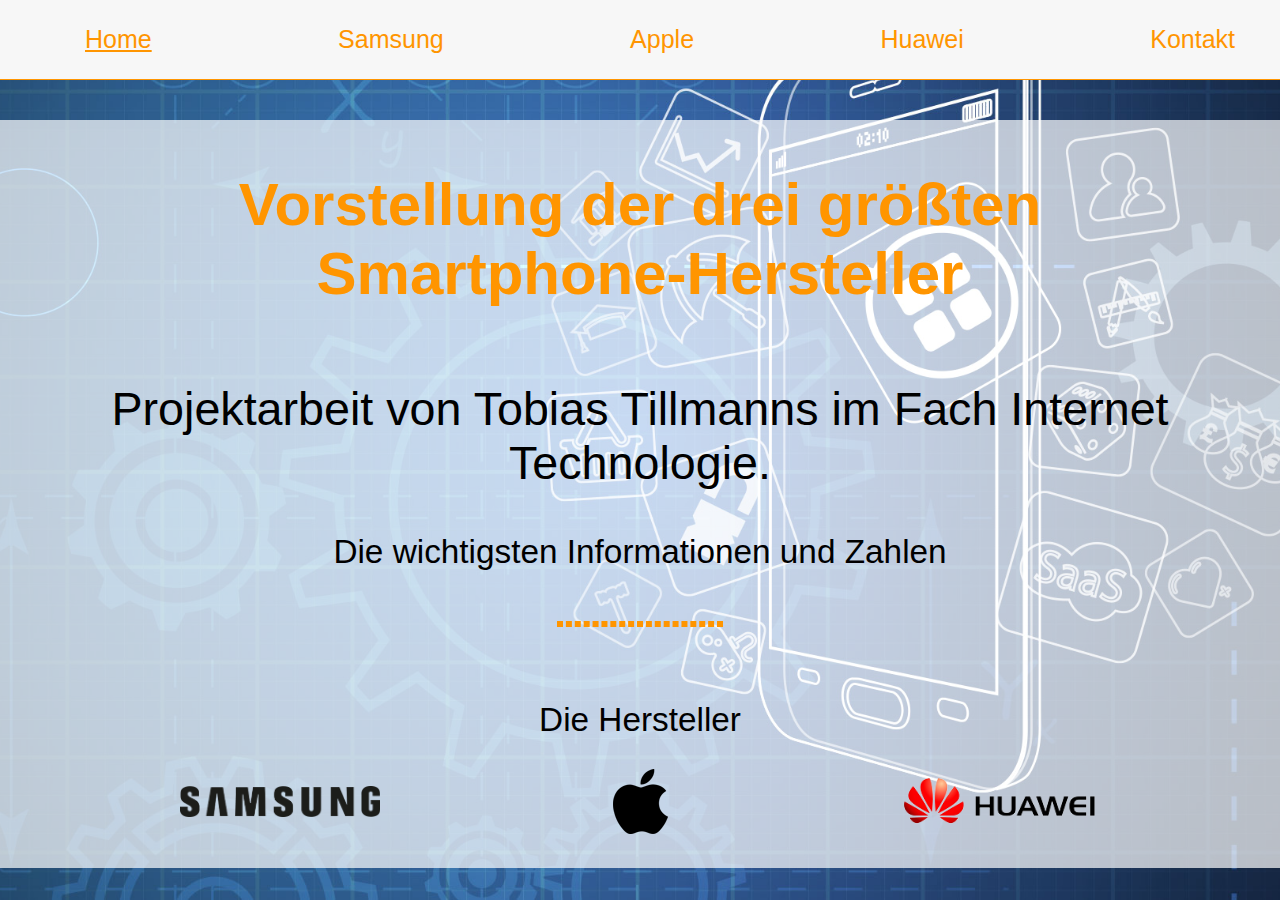
<file: index.html>
<!DOCTYPE html>
<html>
	<head>
		<meta charset="utf-8">
		<meta http-equiv="X-UA-Compatible" content="IE=edge">
		<meta name="viewport" content="width=device-width, initial-scale=1">
		<title>Vorstellung der drei größten Smartphone Hersteller</title>
		<link rel="stylesheet" href="css/styles.css">
	</head>
	<body>
		<header>
			<nav>
				<ul>
					<li><a href="index.html" class="active" title="Home">Home</a></li>
					<li><a href="samsung.html" title="Samsung">Samsung</a></li>
					<li><a href="apple.html" title="Apple">Apple</a></li>
					<li><a href="huawei.html" title="Huawei">Huawei</a></li>
					<li><a href="kontakt.html" title="Kontakt">Kontakt</a></li>
				</ul>
			</nav>
		</header>
		<main>
			<section class="hero">
				<h1>Vorstellung der drei größten Smartphone-Hersteller</h1>
			</section>
			<section class="project">
				<h2>Projektarbeit von Tobias Tillmanns im Fach Internet Technologie.</h2>
				<h3>Die wichtigsten Informationen und Zahlen</h3>
			</section>
			<hr>
			<section class="companies">
				<h3>Die Hersteller</h3>
				<a title="Samsung" href="samsung.html">
					<picture>
						<source srcset="images/samsung_logo.png">
						<img src="images/samsung_logo.png" alt="Samsung Logo">
					</picture>
				</a>
				<a title="Apple" href="apple.html">
					<picture>
						<source srcset="images/apple_logo.png">
						<img src="images/apple_logo.png" alt="Apple Logo">
					</picture>
				</a>
				<a title="Huawei" href="huawei.html">
					<picture>
						<source srcset="images/huawei_logo.png">
						<img src="images/huawei_logo.png" alt="Huawei Logo">
					</picture>
				</a>
			</section>
		</main>
	</body>
</html>
</file>
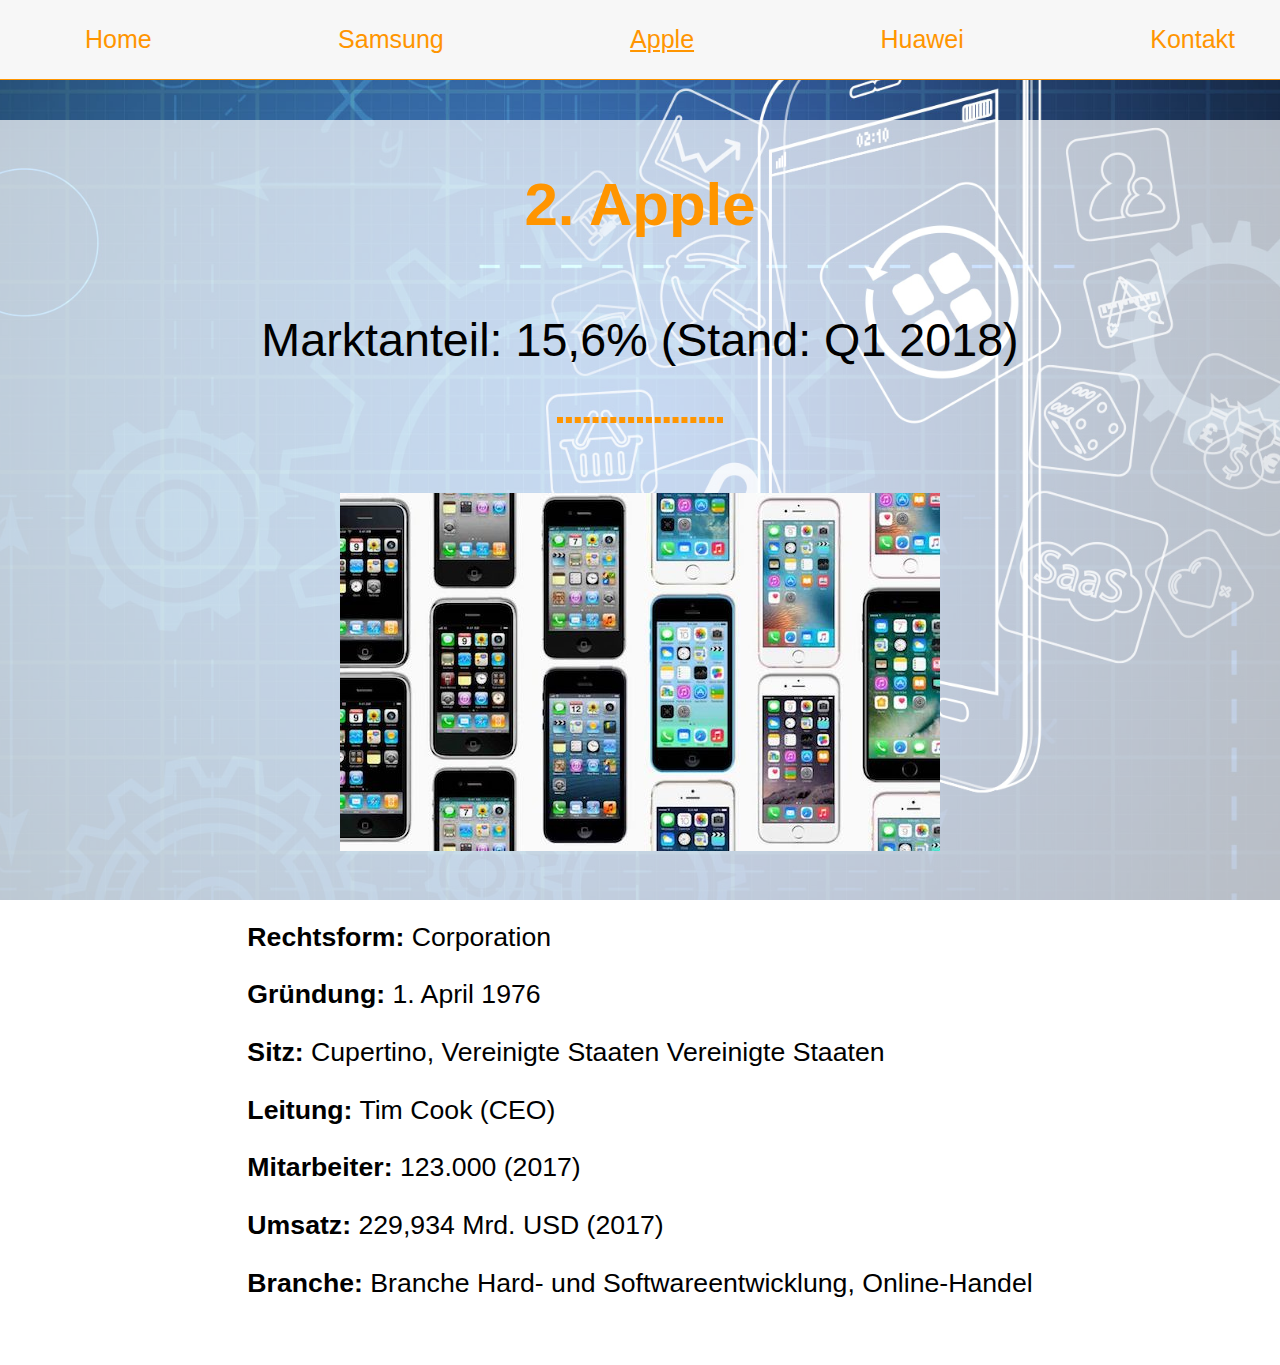
<file: apple.html>
<!DOCTYPE html>
<html>
	<head>
		<meta charset="utf-8">
		<meta http-equiv="X-UA-Compatible" content="IE=edge">
		<meta name="viewport" content="width=device-width, initial-scale=1">
		<title>Vorstellung Apple</title>
		<link rel="stylesheet" href="css/styles.css">
	</head>
	<body>
		<header>
			<nav>
				<ul>
					<li><a href="index.html" title="Home">Home</a></li>
					<li><a href="samsung.html" title="Samsung">Samsung</a></li>
					<li><a href="apple.html" class="active" title="Apple">Apple</a></li>
					<li><a href="huawei.html" title="Huawei">Huawei</a></li>
					<li><a href="kontakt.html" title="Kontakt">Kontakt</a></li>
				</ul>
			</nav>
		</header>
		<main>
			<section class="hero">
				<h1>2. Apple</h1>
			</section>
			<section class="project">
				<h2>Marktanteil: 15,6% (Stand: Q1 2018)</h2>
			</section>
			<hr>
			<section class="introduction">
				<div class="image">
					<picture>
						<source srcset="images/bild_apple_klein.jpg " media="(max-width: 400px)">
						<source srcset="images/bild_apple.jpg">
						<img src="images/bild_apple.jpg" alt="Bild: Handy Historie Apple">
					</picture>
				</div>
				<div class="textblock">
					<p><b>Rechtsform:</b>	Corporation</p>
					<p><b>Gründung:</b>		1. April 1976</p>
					<p><b>Sitz:</b>			Cupertino, Vereinigte Staaten Vereinigte Staaten</p>
					<p><b>Leitung:</b>		Tim Cook (CEO)</p>
					<p><b>Mitarbeiter:</b>	123.000 (2017)</p>
					<p><b>Umsatz:</b>		229,934 Mrd. USD (2017)</p>
					<p><b>Branche:</b>		Branche	Hard- und Softwareentwicklung, Online-Handel</p>
				</div>
			</section>
		</main>
	</body>
</html>
</file>
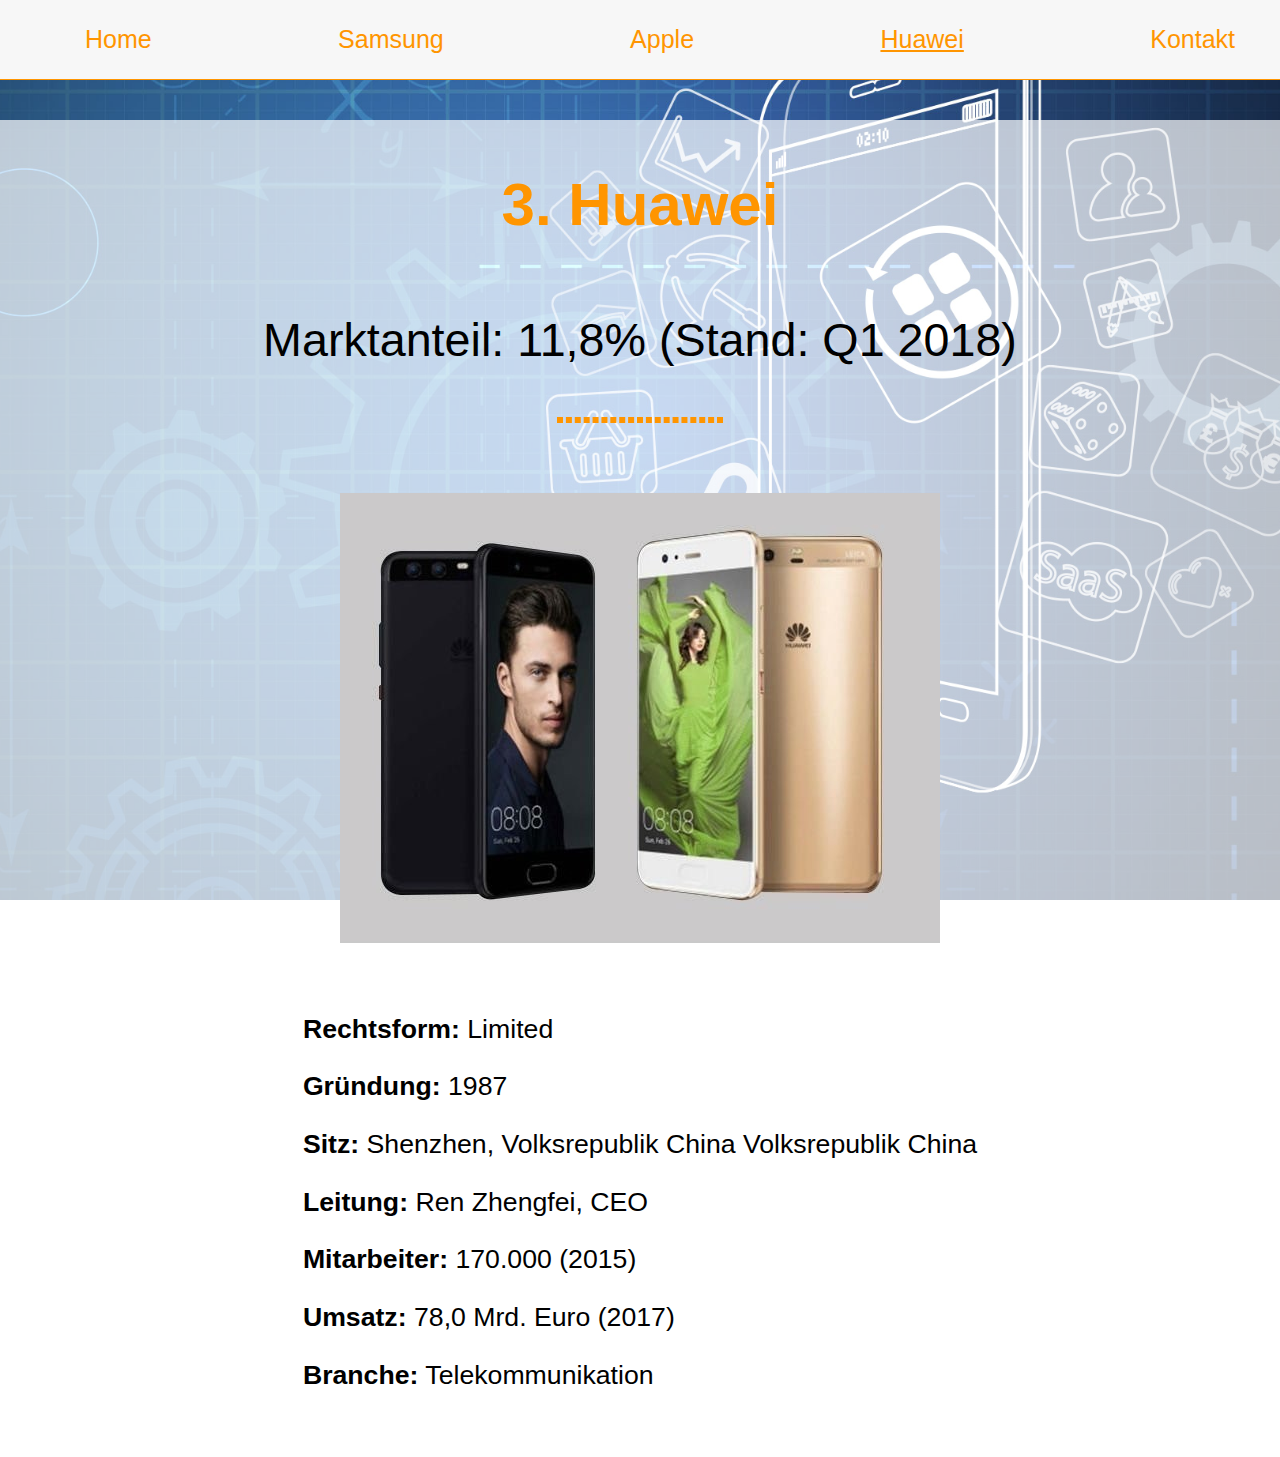
<file: huawei.html>
<!DOCTYPE html>
<html>
	<head>
		<meta charset="utf-8">
		<meta http-equiv="X-UA-Compatible" content="IE=edge">
		<meta name="viewport" content="width=device-width, initial-scale=1">
		<title>Vorstellung Huawei</title>
		<link rel="stylesheet" href="css/styles.css">
	</head>
	<body>
		<header>
			<nav>
				<ul>
					<li><a href="index.html" title="Home">Home</a></li>
					<li><a href="samsung.html" title="Samsung">Samsung</a></li>
					<li><a href="apple.html" title="Apple">Apple</a></li>
					<li><a href="huawei.html" class="active" title="Huawei">Huawei</a></li>
					<li><a href="kontakt.html" title="Kontakt">Kontakt</a></li>
				</ul>
			</nav>
		</header>
		<main>
			<section class="hero">
				<h1>3. Huawei</h1>
			</section>
			<section class="project">
				<h2>Marktanteil: 11,8% (Stand: Q1 2018)</h2>
			</section>
			<hr>
			<section class="introduction">
				<div class="image">
					<picture>
						<source srcset="images/bild_huawei_klein.jpg " media="(max-width: 400px)">
						<source srcset="images/bild_huawei.jpg">
						<img src="images/bild_huawei.jpg" alt="Bild: Handy Huawei P10">
					</picture>
				</div>
				<div class="textblock">
					<p><b>Rechtsform:</b>	Limited</p>
					<p><b>Gründung:</b>		1987</p>
					<p><b>Sitz:</b>			Shenzhen, Volksrepublik China Volksrepublik China</p>
					<p><b>Leitung:</b>		Ren Zhengfei, CEO</p>
					<p><b>Mitarbeiter:</b>	170.000 (2015)</p>
					<p><b>Umsatz:</b>		78,0 Mrd. Euro (2017)</p>
					<p><b>Branche:</b>		Telekommunikation</p>
				</div>
			</section>
		</main>
	</body>
</html>
</file>
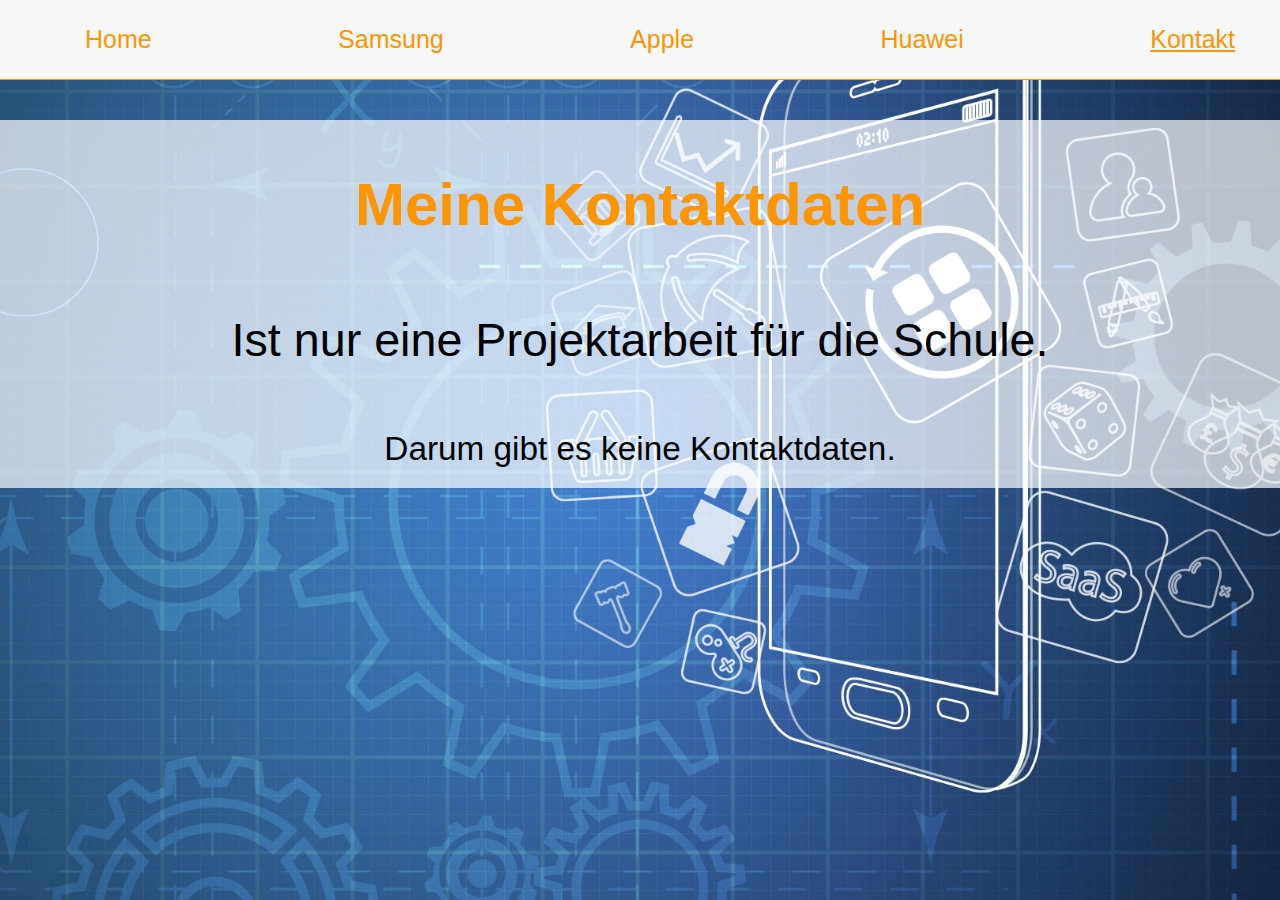
<file: kontakt.html>
<!DOCTYPE html>
<html>
	<head>
		<meta charset="utf-8">
		<meta http-equiv="X-UA-Compatible" content="IE=edge">
		<meta name="viewport" content="width=device-width, initial-scale=1">
		<title>Kontakt</title>
		<link rel="stylesheet" href="css/styles.css">
	</head>
	<body>
		<header>
			<nav>
				<ul>
					<li><a href="index.html" title="Home">Home</a></li>
					<li><a href="samsung.html" title="Samsung">Samsung</a></li>
					<li><a href="apple.html" title="Apple">Apple</a></li>
					<li><a href="huawei.html" title="Huawei">Huawei</a></li>
					<li><a href="kontakt.html" class="active" title="Kontakt">Kontakt</a></li>
				</ul>
			</nav>
		</header>
		<main>
			<section class="hero">
				<h1>Meine Kontaktdaten</h1>
			</section>
			<section class="project">
				<h2>Ist nur eine Projektarbeit für die Schule.</h2>
			</section>
            <section>
                <h3>Darum gibt es keine Kontaktdaten.</h3>
            </section>	
		</main>
	</body>
</html>
</file>
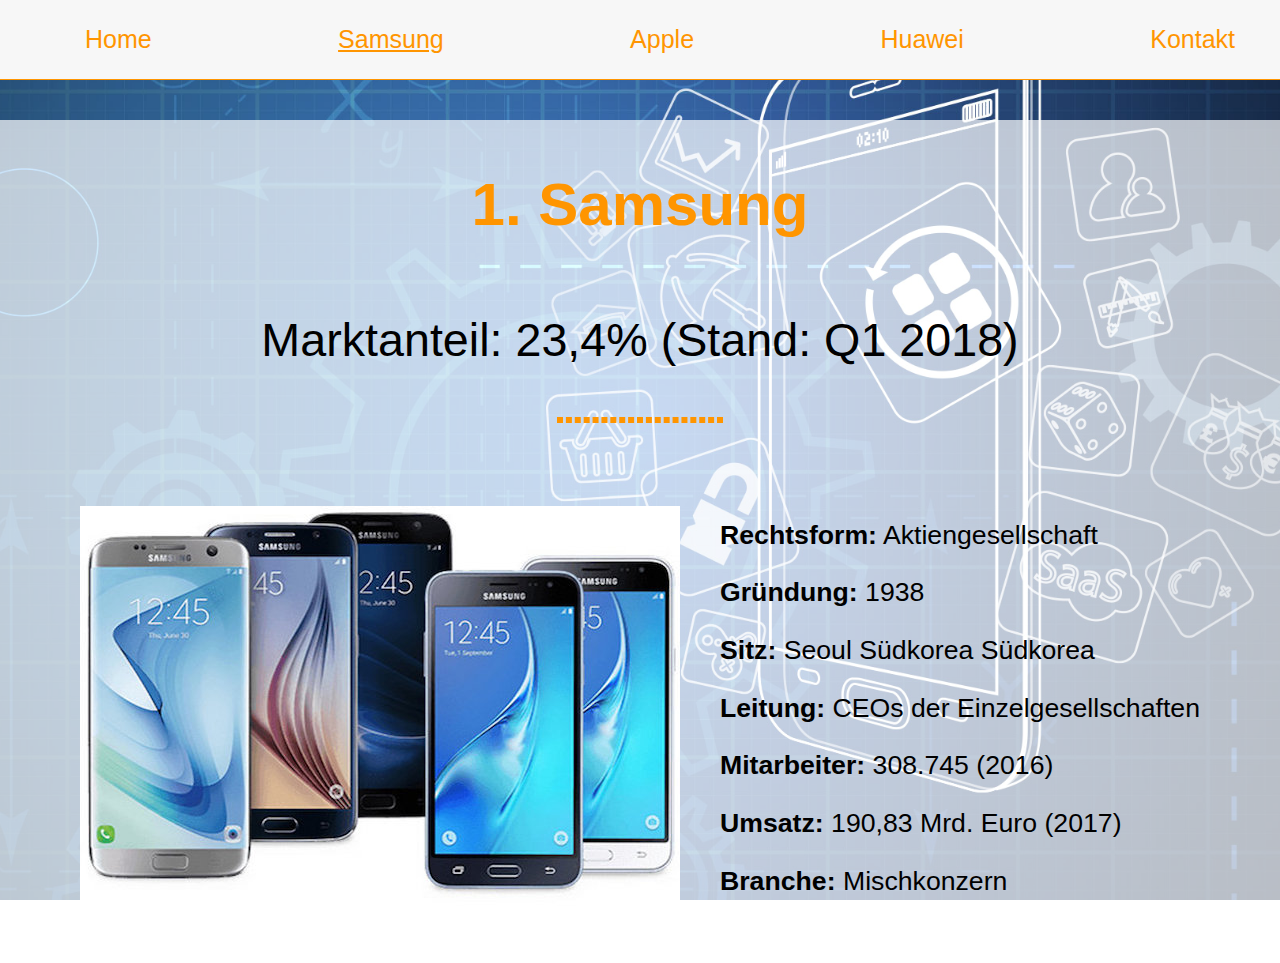
<file: samsung.html>
<!DOCTYPE html>
<html>
	<head>
		<meta charset="utf-8">
		<meta http-equiv="X-UA-Compatible" content="IE=edge">
		<meta name="viewport" content="width=device-width, initial-scale=1">
		<title>Vorstellung Samsung</title>
		<link rel="stylesheet" href="css/styles.css">
	</head>
	<body>
		<header>
			<nav>
				<ul>
					<li><a href="index.html" title="Home">Home</a></li>
					<li><a href="samsung.html" class="active" title="Samsung">Samsung</a></li>
					<li><a href="apple.html" title="Apple">Apple</a></li>
					<li><a href="huawei.html" title="Huawei">Huawei</a></li>
					<li><a href="kontakt.html" title="Kontakt">Kontakt</a></li>
				</ul>
			</nav>
		</header>
		<main>
			<section class="hero">
				<h1>1. Samsung</h1>
			</section>
			<section class="project">
				<h2>Marktanteil: 23,4% (Stand: Q1 2018)</h2>
			</section>
			<hr>
			<section class="introduction">
				<div class="image">
					<picture>
						<source srcset="images/bild_samsung_klein.jpg " media="(max-width: 400px)">
						<source srcset="images/bild_samsung.jpg">
						<img src="images/bild_samsung.jpg" alt="Bild: Handy Historie Samsung">
					</picture>
				</div>
				<div class="textblock">
					<p><b>Rechtsform:</b>	Aktiengesellschaft</p>
					<p><b>Gründung:</b>		1938</p>
					<p><b>Sitz:</b>			Seoul Südkorea Südkorea</p>
					<p><b>Leitung:</b>		CEOs der Einzelgesellschaften</p>
					<p><b>Mitarbeiter:</b>	308.745 (2016)</p>
					<p><b>Umsatz:</b>		190,83 Mrd. Euro (2017)</p>
					<p><b>Branche:</b>		Mischkonzern</p>
				</div>
			</section>
		</main>
	</body>
</html>
</file>
<file: css/styles.css>
/*---------------------------------------------------
 	Projekt IET Technikerschule CSS Stylesheet Tobias Tillmanns
----------------------------------------------------*/

/* Grundeinstellungen für die Seite */
html,
body
{
    margin: 0;
    padding: 0;
}
/* Festlegen des Hintergrundbilds mit Einstellungen */
body
{
    background-image: url(../images/hintergrund.jpg);
    background-repeat: no-repeat;
    background-attachment: fixed;
    background-position: top;
    background-size: cover;
}
/* Design des Headers */
header
{
	/* Einstellungen der Abstände */
    margin-bottom: 40px;
    padding: 15px 25px;
	/* Hintergrundfarbe und Rahmen */
    border-bottom: 1px solid #ff9500;
    background-color: #f7f7f7;
}
/* 
Flex-Container für Navigation definieren; 
Hiermit werden die Inhalte der Navigation nicht absolut positioniert;
Bewirkt, dass die Navigationspunkte nebeneinander stehen;
*/
nav ul
{
	display: flex;
	justify-content: space-between;
	align-items: center;
	flex-wrap: wrap;
	/* Abstände auf 0 setzen */
    margin: 0;
}
/* Gestaltung der Navigationspunkte */
nav ul li
{
	/* Abstand oben und unten */
    padding: 10px 0px;
	/* Abstand links und rechts */
    margin: 0px 20px;
	/* Entfernen der Aufzählungspunkte */
    list-style: none;
	/* Inhalt zentrieren */
    justify-content: center;
	align-items: center;
}
/* Entfernen des Rahmens für das erste Element der Liste */
nav ul li:first-child
{
    border-left: none;
}
/* Gestaltung der Links in der Navigation */
nav ul a
{
    font: normal 25px 'Open Sans', sans-serif;
    color: #ff9500;
    text-decoration: none;
}
/* Gestaltung für den aktuell aktiven Navigationspunkt */
nav ul a.active
{
    font: normal 25px 'Open Sans', sans-serif;
    text-decoration: underline;
    color: #ff9500;
}
/* Definieren des Hauptinhalts */
main
{
	/* Festlegen der Hintergrundfarbe */
    background-color: rgba(255,255,255,.7);
}
/* 
Flex-Container für Hauptinhalt definieren; 
Die Inhalte der Sektionen werden nicht abosulte Positionierung;
Die unterschiedlichen Sektionen stehen nicht nebeneinander;
*/
section
{
    display: flex;
    flex-flow: row wrap;
    justify-content: space-around;
    columns: 100% 1;
	/* Abstände */
    padding: 10px 100px;
}
/* Festlegen der Schriftgröße, Schriftart, Schriftfarbe und Abstände für Überschrift 1 */
h1
{
    font: bold 60px 'Open Sans', sans-serif;
    text-align: center;
    color: #ff9500;

    margin-bottom: 15px;
}
/* Festlegen der Schriftgröße, Schriftart, Schriftfarbe und Abstände für Überschrift 2 */
h2
{
    font: normal 35pt 'Open Sans', sans-serif;
    text-align: center;
    color: #000;

    margin-bottom: 10px;
}
/* Festlegen der Schriftgröße, Schriftart, Schriftfarbe und Abstände für Überschrift 3 */
h3
{
    font: normal 25pt 'Open Sans', sans-serif;
    text-align: center;
    color: #000;

    margin-bottom: 10px;
}
/* Gestaltung der Trennlinie */
hr
{
    width: 160px;
    margin-top: 30px;
    margin-bottom: 30px;

    border: 3px dashed #ff9500;
}
/* Anpassen der Überschrift h3 im Bereich 'companies' */
.companies h3
{
    width: 100%;
}
/* 
Flex-Container für Firmenlogos definieren; 
*/
.companies a
{
    display: flex;
    align-items: center;
    justify-content: center;
    width: 200px;
    padding: 20px 0;
}
/* Maximale Größe der Firmenlogos auf 100% beschränken */
.companies picture img
{
    max-width: 100%;
}
/* 
Flex-Container für 'introduction' definieren; 
*/
.introduction
{
    display: flex;
    align-items: center;
    justify-content: center;
    columns: 50% 2;
	/* Abstände */
    padding: 20px 0;
}
/* Abstände für Spalten einstellen */
.introduction div
{
    padding: 20px;
}
/* Maximale Größe der Bilder auf 100% beschränken */
.introduction .image picture img
{
    max-width: 100%;
}
/* Festlegen der Schriftgröße und Schriftart für die Klasse 'textblock' */
.introduction .textblock
{
    font: normal 20pt 'Open Sans', sans-serif;
}

/* Anpassungen für max 950 Pixel */

@media all and (max-width: 950px)
{
    .companies a
    {
        width: 100%;
    }

    h2 {
    	font: normal 30pt 'Open Sans', sans-serif;
    }
}

/* Anpassungen für max 600 Pixel */

@media all and (max-width: 600px)
{
	h1
	{
	    font: bold 35px 'Open Sans', sans-serif;
	}

	h2
	{
	    font: normal 20pt 'Open Sans', sans-serif;
	}

	h3
	{
	    font: normal 15pt 'Open Sans', sans-serif;
	}
	.introduction .textblock
	{
	    font: normal 15pt 'Open Sans', sans-serif;
	}

}
</file>
